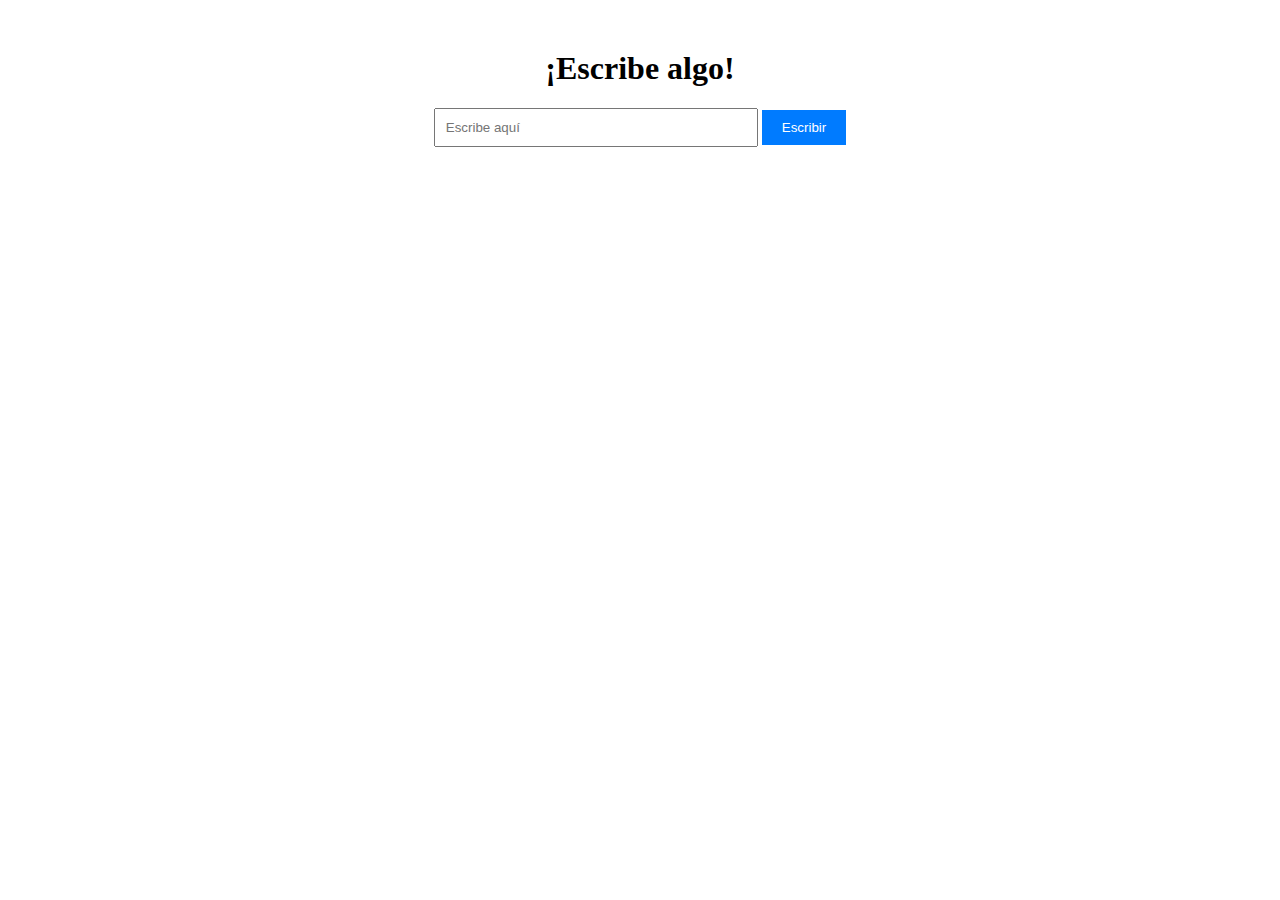
<file: index.html>
<!DOCTYPE html>
<html lang="es">
<head>
    <meta charset="UTF-8">
    <meta name="viewport" content="width=device-width, initial-scale=1.0">
    <title>Ejemplo de Página Web Simple</title>
    <link rel="stylesheet" href="styles.css">
</head>
<body>
    <div class="container">
        <h1>¡Escribe algo!</h1>
        <input type="text" id="texto" placeholder="Escribe aquí">
        <button onclick="mostrarTexto()">Escribir</button>
        <div id="textoMostrado"></div>
    </div>
    <script src="script.js"></script>
</body>
</html>
</file>
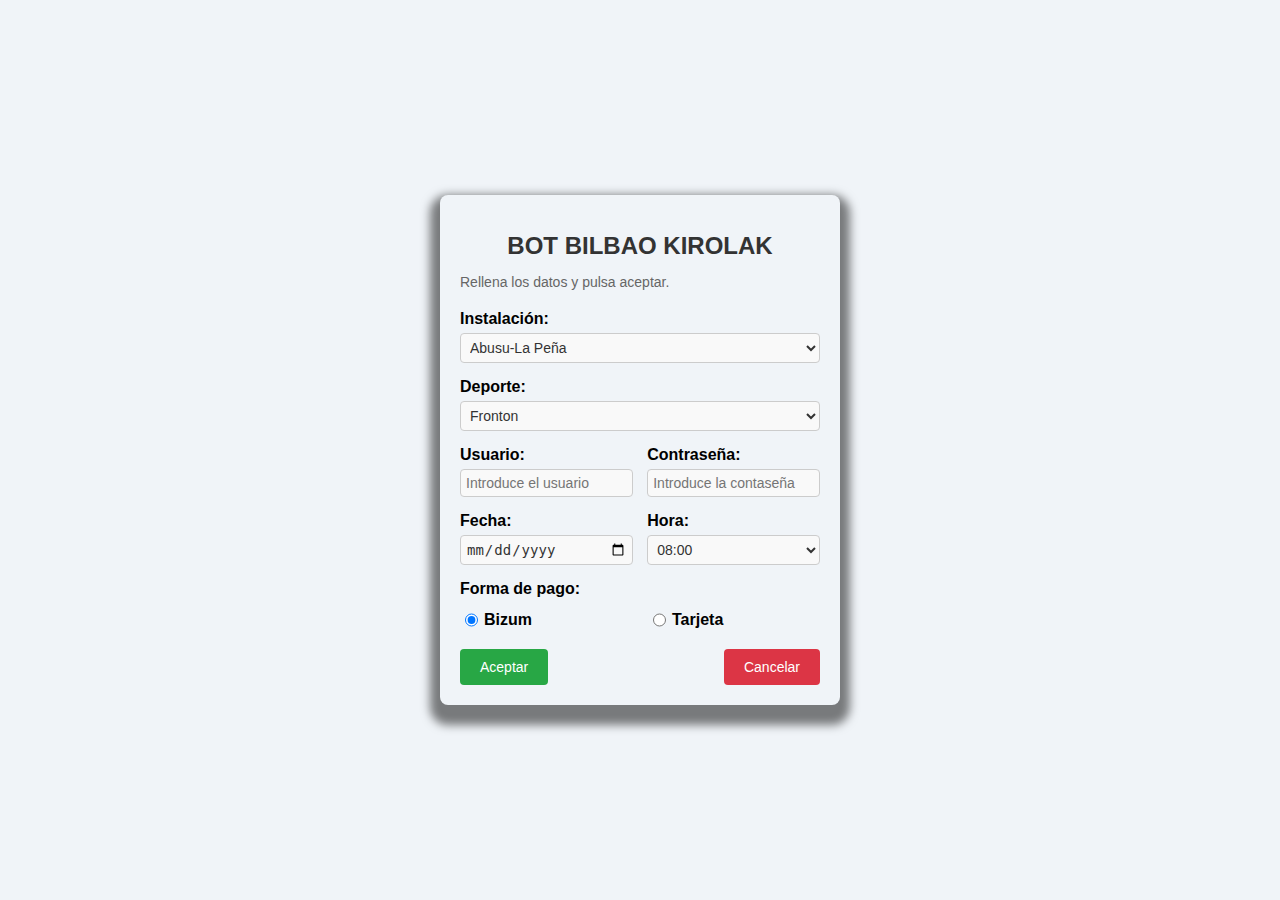
<file: docs/index.html>
<!DOCTYPE html>
<html lang="es">
<head>
    <meta charset="UTF-8">
    <meta name="viewport" content="width=device-width, initial-scale=1.0">
    <title>Formulario de Reserva</title>
    <script src="https://telegram.org/js/telegram-web-app.js"></script>
    <link rel="stylesheet" href="./assets/css/styles.css">
</head>
<body>
    <div class="formWrapper">
        <h1>BOT BILBAO KIROLAK</h1>
        <p>Rellena los datos y pulsa aceptar.</p>
        <form id="formWrapper">
            <label for="installation">Instalación:</label>
            <select id="installation" name="installation">
                <!-- Las opciones se actualizarán dinámicamente -->
            </select>
            
            <label for="sport">Deporte:</label>
            <select id="sport" name="sport">
                <!-- Las opciones se actualizarán dinámicamente -->
            </select>
            
            <div id="courtWrapper" style="display: none;">
				<div>
					<label for="court">Campo:</label>
					<select id="court" name="court">
						<!-- Las opciones se actualizarán dinámicamente -->
					</select>
				</div>
			</div>
            <!-- 
            <div class="switchWrapper">
                <label for="ligth">Luz:</label>
                <label class="switch">
                    <input type="checkbox" id="ligth" name="ligth">
                    <span class="slider round"></span>
                </label>
            </div> 
            -->

            <div class="userWrapper">
                <div>
                    <label for="user">Usuario:</label>
                    <input type="text" id="user" name="user" placeholder="Introduce el usuario">
                </div>
                <div>
                    <label for="password">Contraseña:</label>
					<input type="password" id="password" name="password" placeholder="Introduce la contaseña">
                </div>
            </div>
            
            <div class="datetimeWrapper">
                <div>
                    <label for="date">Fecha:</label>
                    <input type="date" id="date" name="fecha">
                </div>
                <div>
                    <label for="hour">Hora:</label>
                    <select id="hour" name="hour">
                        <option value="08:00">08:00</option>
                        <option value="09:00">09:00</option>
                        <option value="10:00">10:00</option>
                        <option value="11:00">11:00</option>
                        <option value="12:00">12:00</option>
                        <option value="13:00">13:00</option>
                        <option value="14:00">14:00</option>
                        <option value="15:00">15:00</option>
                        <option value="16:00">16:00</option>
                        <option value="17:00">17:00</option>
                        <option value="18:00">18:00</option>
                        <option value="19:00">19:00</option>
                        <option value="20:00">20:00</option>
                        <option value="21:00">21:00</option>
                    </select>
                </div>
            </div>
            <div class="paymentWrapper">
                <label>Forma de pago:</label>
                <div class="paymentOptions">
                    <input type="radio" id="bizum" name="payment" value="Bizum" checked>
                    <label for="bizum">Bizum</label>
                    
                    <input type="radio" id="card" name="payment" value="Tarjeta">
                    <label for="card">Tarjeta</label>
                </div>
            </div>
            
            <div class="buttonWrapper">
                <button type="button" id="aceptBtn" onclick="send()">Aceptar</button>
                <button type="button" id="cancelBtn" onclick="resetForm()">Cancelar</button>
            </div>
        </form>
    </div>
    <script src="./assets/js/script.js"></script>
</body>
</html>
</file>
<file: styles.css>
.container {
    text-align: center;
    margin-top: 50px;
}

input[type="text"] {
    padding: 10px;
    width: 300px;
    margin-bottom: 10px;
}

button {
    padding: 10px 20px;
    background-color: #007bff;
    color: #fff;
    border: none;
    cursor: pointer;
}

button:hover {
    background-color: #0056b3;
}

#textoMostrado {
    margin-top: 20px;
    font-size: 18px;
}
</file>
<file: docs/assets/css/styles.css>
body {
    font-family: 'Arial', sans-serif;
    background-color: #f0f4f8;
    display: flex;
    justify-content: center;
    align-items: center;
    height: 100vh;
    margin: 0;
}

/* Plantilla de fuera */ 
.formWrapper {
    background-color: #fffff;
    padding: 20px;
    border-radius: 8px;
    box-shadow: 0 10px 10px 10px rgba(0, 0, 0, 0.5);
    width: 100%;
    max-width: 400px;
    box-sizing: border-box;
}

h1 {
    font-size: 24px;
    margin-bottom: 10px;
    color: #333333;
	text-align: center;
}

p {
    font-size: 14px;
    margin-bottom: 20px;
    color: #666666;
}

form {
    display: flex;
    flex-direction: column;
}

label {
    margin-bottom: 5px;
    font-weight: bold;
    color: #33333;
}

/* Estilos para select e inputs de tipo date, text y password */
select, input[type="date"], input[type="text"], input[type="password"] {
    margin-bottom: 15px;
    padding: 5px;
    border: 1px solid #cccccc;
    border-radius: 4px;
    background-color: #f9f9f9;
    font-size: 14px;
    color: #333333;
}

/* Estilos para el enfoque (focus, clicado) de los elementos */
select:focus, input[type="date"]:focus, input[type="text"]:focus, input[type="password"]:focus {
    border-color: #007bff;
    outline: none;
}

#courtWrapper div {
	display: flex;
    flex-direction: column;
}

.userWrapper {
    display: flex;
    justify-content: space-between;
}

.userWrapper div {
    display: flex;
    flex-direction: column;
    width: 48%;
}

.datetimeWrapper {
    display: flex;
    justify-content: space-between;
}

.datetimeWrapper div {
    display: flex;
    flex-direction: column;
    width: 48%;
}

.paymentWrapper {
    display: flex;
    justify-content: space-between;
    flex-direction: column;
}

.paymentWrapper div {
    margin-top: 8px;
    display: flex;
    flex-direction: row;
    width: 48%;
}

.paymentOptions label {
    margin-right: 112px; 
}

.paymentOptions {
    gap: 4px;
}

.paymentOptions input {
    margin-right: 2px;
    transform: translateY(-4px);
}

.buttonWrapper {
    margin-top: 15px;
    display: flex;
    justify-content: space-between;
}

button {
    padding: 10px 20px;
    border: none;
    border-radius: 4px;
    cursor: pointer;
    font-size: 14px;
    color: #ffffff;
}

#aceptBtn {
    background-color: #28a745;
}

#aceptBtn:hover {
    background-color: #218838;
}

#cancelBtn{
    background-color: #dc3545;
}

#cancelBtn:hover {
    background-color: #c82333;
}

/* Slider luz */
.switchWrapper {
    display: flex;
    align-items: center;
    margin-bottom: 10px;
}

.switchWrapper label:first-child {
    margin-right: 20px; /* Ajusta este valor para cambiar el espaciado */
  }

/* Define un contenedor relativo para el interruptor, estableciendo su tamaño y haciéndolo inline-block para alinearse con otros elementos en línea. */
.switch {
position: relative;
display: inline-block;
width: 60px;
height: 25px;
}

/* Oculta el input checkbox real, haciéndolo invisible y sin ocupar espacio en el layout. */
.switch input { 
opacity: 0;
width: 0;
height: 0;
}

/* Define la apariencia del slider (interruptor), posicionándolo absolutamente dentro de su contenedor, llenando todo el espacio disponible. Establece un color de fondo gris y agrega una transición suave de 0.4 segundos para cambios de estado. */
.slider {
position: absolute;
cursor: pointer;
top: 0;
left: 0;
right: 0;
bottom: 0;
background-color: #ccc;
-webkit-transition: .4s;
transition: .4s;
}

/* Define la apariencia de la "bolita" del slider, posicionándola absolutamente dentro del slider, con un tamaño de 26x26 píxeles, un color de fondo blanco y transiciones suaves para los cambios de estado. */
.slider:before {
position: absolute;
content: "";
height: 23px;
width: 23px;
left: 1px;
bottom: 1px;
background-color: white;
-webkit-transition: .4s;
transition: .4s;
}

/* Cambia el color de fondo del slider a azul (#2196F3) cuando el input checkbox está marcado. */
input:checked + .slider {
background-color: #2196F3;
}

/* Añade un efecto de sombra azul alrededor del slider cuando el input checkbox recibe foco. */
input:focus + .slider {
box-shadow: 0 0 1px #2196F3;
}

/* Mueve la "bolita" del slider 26 píxeles a la derecha cuando el input checkbox está marcado, creando el efecto de deslizamiento. */
input:checked + .slider:before {
-webkit-transform: translateX(35px);
-ms-transform: translateX(35px);
transform: translateX(35px);
}

/* Redondea las esquinas del slider, haciendo que el contenedor tenga bordes redondeados (círculo) cuando se utiliza la clase "round". */
.slider.round {
border-radius: 34px;
}

/* Redondea las esquinas de la "bolita" del slider, haciéndola circular cuando se utiliza la clase "round". */
.slider.round:before {
border-radius: 50%;
}
</file>
